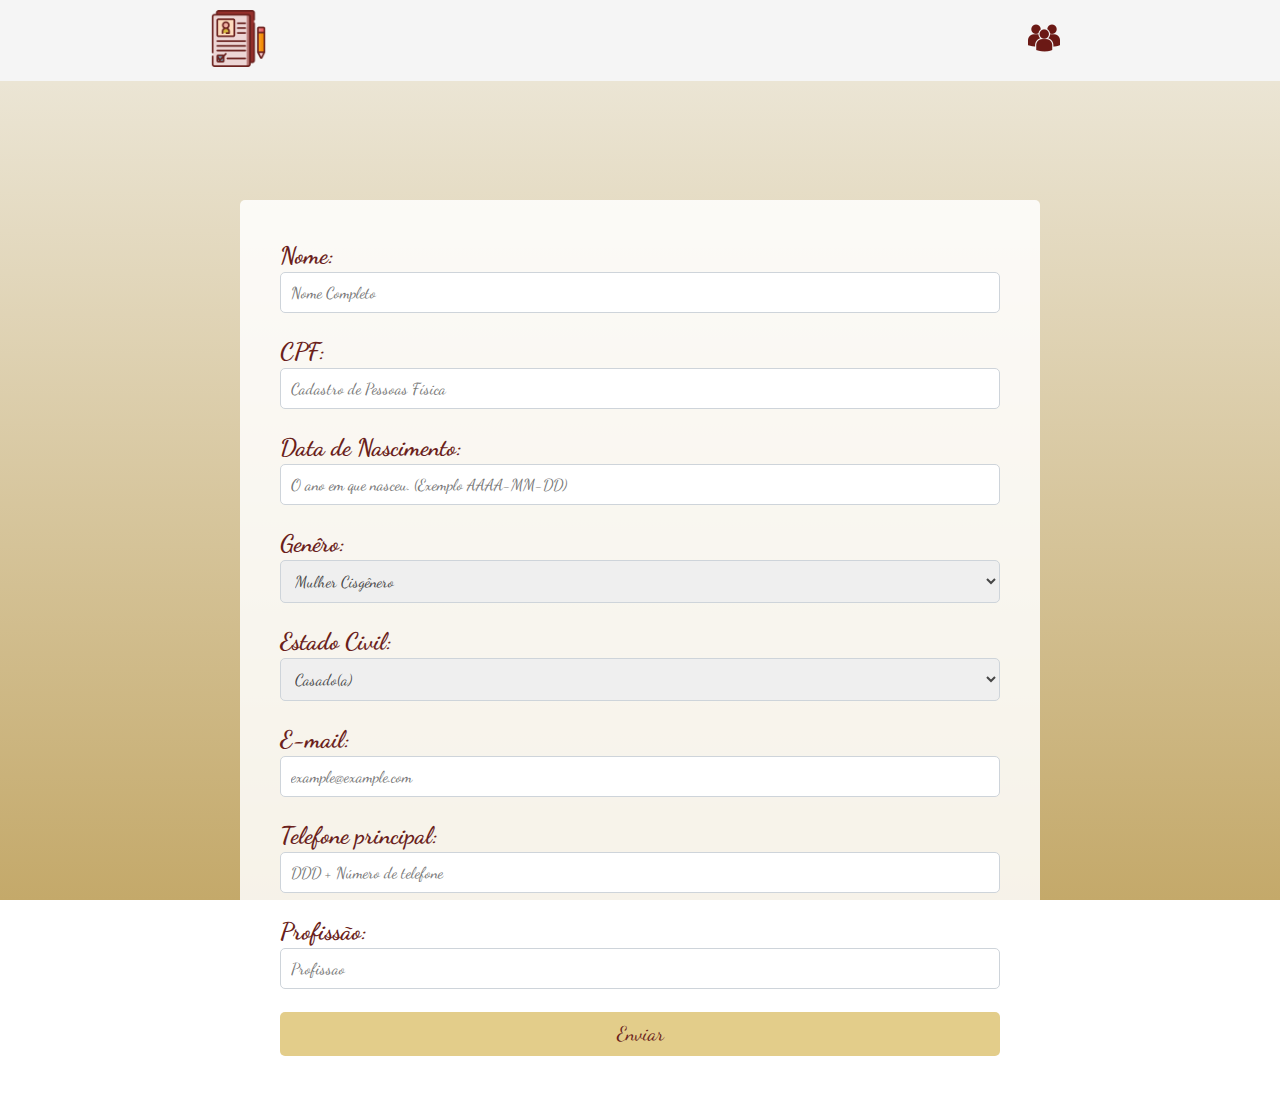
<file: cadastro-cliente.html>
<!DOCTYPE html>
<html lang="PT-BR">
  <head>
    <meta charset="UTF-8">
    <meta http-equiv="X-UA-Compatible" content="IE=edge">
    <meta name="viewport" content="width=device-width, initial-scale=1.0">
    <link rel="shortcut icon" href="images/cadastro.png" type="image/x-icon">
    <link rel="stylesheet" href="style/cadastro-cliente.css">
    <title>Cravo&Canela - Cadastro</title>
  </head>
  <body>
    <header>
      <div>
        <a href="main.html"><img src="images/cadastro.png" alt="Logo CravoeCanela"></a>
      </div>
      <ul>
        <li>
          <a class="icones" href="consulta-cliente.html" target="_blank"><img title="Consultar Clientes"             src="images/listar-pessoas.png" alt="ícone de grupo de pessoas que direciona para a página de consulta de clientes"></a>
        </li>
      </ul>
    </header>
    <main>
      <div class="cadastro-cliente">
        <form id="cadastro">
          <div>
            <label for="nome">Nome:</label><br><input type="text" id="nome" name="nome" value=""          placeholder="Nome Completo" required>
          </div>
          <div>
            <label for="cpf">CPF:</label><br><input type="text" id="cpf" name="cpf" value=""          placeholder="Cadastro de Pessoas Física" required>
          </div>
          <div>
            <label for="dataNascimento">Data de Nascimento:</label><br><input type="text"           id="dataNascimento" name="dataNascimento" value="" placeholder="O ano em que nasceu. (Exemplo AAAA-MM-DD)" required>
          </div>
          <div>
            <label for="genero">Genêro:</label><br><select id="genero" name="genero">
              <option value="FEMCIS">Mulher Cisgênero</option>
              <option value="FEMTRANS">Mulher Transgênero</option>
              <option value="MASCIS">Homem Cisgênero</option>
              <option value="MASTRANS">Homem Transgênero</option>
              <option value="NAOBINARIO">Não Binário</option>
              <option value="OUTROS">Outros</option>
            </select>
          </div>
          <div>
            <label for="estadoCivil">Estado Civil:</label><br>
            <select id="estadoCivil" name="estadoCivil">
              <option value="CASADO">Casado(a)</option>
              <option value="SOLTEIRO">Solteiro(a)</option>
              <option value="DIVORCIADO">Divorciado(a)</option>
              <option value="VIUVO">Viúvo(a)</option>
              <option value="UNIAOESTAVEL">União Estável</option>
              <option value="OUTROS">Outros</option>
            </select>
          </div>
          <div>
            <label for="email">E-mail:</label><br><input type="email" id="email" name="email" value=""             placeholder="example@example.com" required>
          </div>
          <div>
            <label for="telefone">Telefone principal:</label><br><input type="tel" id="telefone" name="telefone"    value="" placeholder="DDD + Número de telefone" required>
          </div>
          <div>
            <label for="profissao">Profissão:</label><br><input type="text" id="profissao"              name="profissao" value="" placeholder="Profissao" required>
          </div>
          <div>
            <input
              onclick=""
              id="enviar"
              type="submit"
              name="enviar"
              value="Enviar"
            />
          </div>
        </form>
      </div>
      <script src="script/cadastro-cliente.js"></script>
      <script src="script/pesquisa-cep.js"></script>
    </main>
  </body>
</html>
</file>
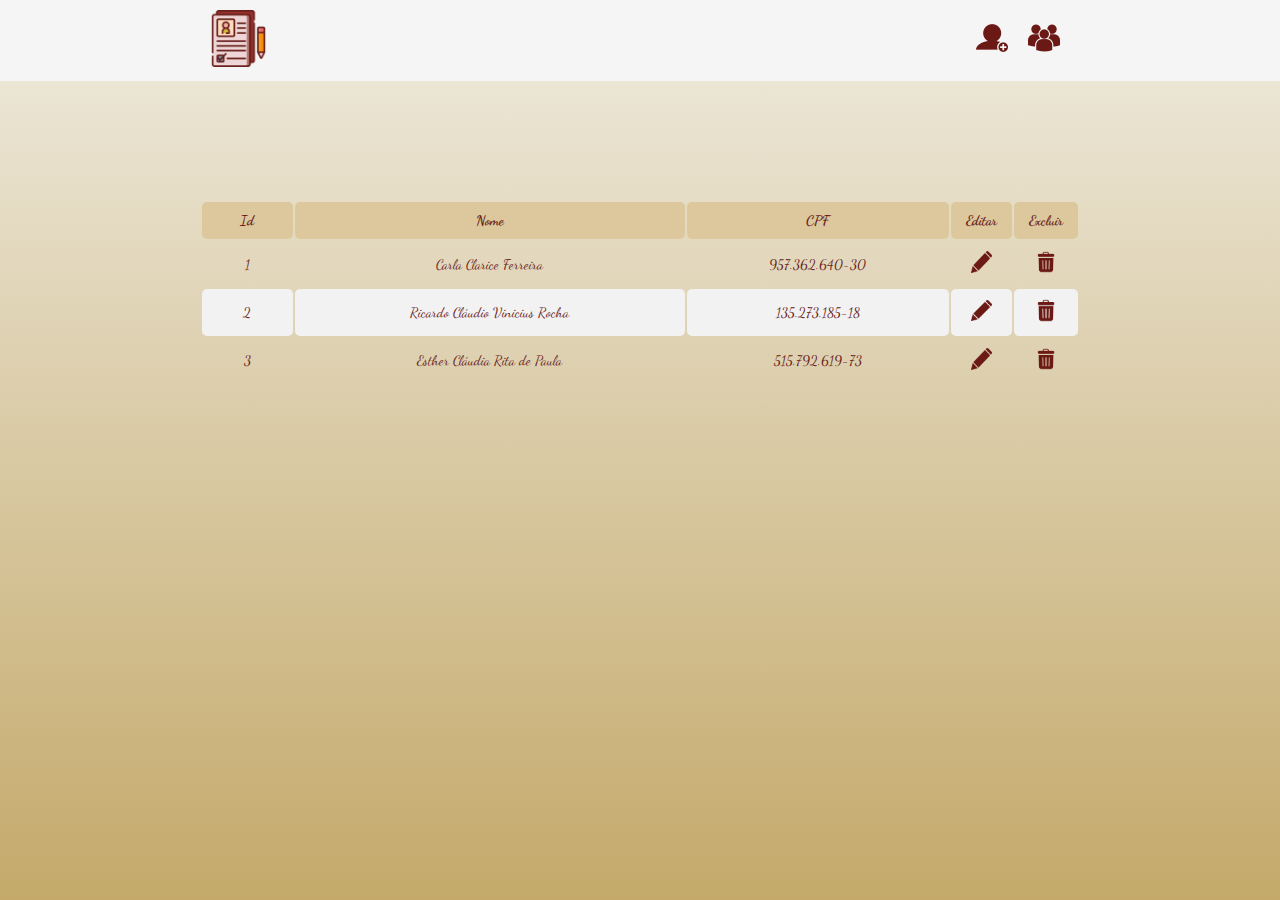
<file: consulta-cliente.html>
<!DOCTYPE html>
<html lang="pt-br">
<head>
    <meta charset="UTF-8"/>
    <meta http-equiv="X-UA-Compatible" content="IE=edge"/>
    <meta name="viewport" content="width=device-width, initial-scale=1.0"/>
    <link rel="stylesheet" href="style/consulta-cliente.css"/>
    <link rel="shortcut icon" href="images/cadastro.png" type="image/x-icon"/>
    <script src="script/consulta-cliente.js"></script>
    <script src="script/cadastro-cliente.js"></script>
    <title>Cravo&Canela - Clientes</title>
</head>
<body page="lista">
    <header>
        <div>
            <img src="images/cadastro.png" alt="Logo CravoeCanela"
              />
        </div>
        <ul>
            <li>
              <a href="cadastro-cliente.html">               
                <img title="Cadastrar Novo Cliente" class="icones" src="images/adicionar-pessoas.png" alt="ícone de pessoa com sinal de mais, que permite adicionar mais clientes"></a>
            </li>
            <li>
                <a class="icones" href="consulta-cliente.html" target="_blank"><img title="Consultar Clientes"             src="images/listar-pessoas.png" alt="ícone de grupo de pessoas que direciona para a página de consulta de clientes"></a>
            </li>
        </ul>
    </header>
    <main>
        <div id="listaCliente">
            <table>
                <thead>
                    <tr>
                        <th>Id</th>
                        <th>Nome</th>
                        <th>CPF</th>
                        <th class="botao">Editar</th>
                        <th class="botao">Excluir</th>
                    </tr>
                </thead>
                <tbody id="listaClienteBody"></tbody>   
            </table>
        </div>
        <form id="cadastroCliente">
            <div>
                <div><label for="nome">Id:</label></div>
                <div>
                    <input type="number" id="id" readonly>
                </div>
            </div>
            
            <div>
                <div><label for="nome">Nome:</label></div>
                <div>
                    <input type="text" id="nome" name="nome" value="" placeholder="Nome Completo" required>
                </div>
            </div>
          
            <div>
                <div><label for="cpf">CPF:</label></div>
                <div>
                    <input type="text" id="cpf" name="cpf" value="" placeholder="Cadastro de Pessoas Física" required>
                </div>
            </div>

            <div>
                <div><label for="dataNascimento">Data de Nascimento:</label></div>
                <div>
                    <input type="text" id="dataNascimento" name="dataNascimento" value="" placeholder="O ano em que nasceu. (Exemplo 01/01/1980)" required>
                </div>
            </div>
            
            <div>
                <div><label for="genero">Genêro:</label></div>
                <div>
                    <select id="genero" name="genero">
                        <option value="FEMCIS">Mulher Cisgênero</option>
                        <option value="FEMTRANS">Mulher Transgênero</option>
                        <option value="MASCIS">Homem Cisgênero</option>
                        <option value="MASTRANS">Homem Transgênero</option>
                        <option value="NAOBINARIO">Não Binário</option>
                        <option value="OUTROS">Outros</option>
                    </select>
                </div>
            </div>
            
            <div>
                <div><label for="estadoCivil">Estado Civil:</label></div>
                <div>
                    <select id="estadoCivil" name="estadoCivil">
                        <option value="CASADO">Casado(a)</option>
                        <option value="SOLTEIRO">Solteiro(a)</option>
                        <option value="DIVORCIADO">Divorciado(a)</option>
                        <option value="VIUVO">Viúvo(a)</option>
                        <option value="UNIAOESTAVEL">União Estável</option>
                        <option value="OUTROS">Outros</option>
                    </select>
                </div>
                </div>
            </div>
           
            <div>
                <div><label for="email">E-mail:</label></div>
                <div>
                    <input type="email" id="email" name="email" value="" placeholder="example@example.com" required>
                </div>
            </div>

            <div>
                <div><label for="telefone">Telefone principal:</label></div>
                <div>
                    <input type="tel" id="telefone" name="telefone" value="" placeholder="DDD + Número de telefone" required>
                </div>
            </div>
            
            <div>
                <div><label for="profissao">Profissão:</label></div>
                <div>
                    <input type="text" id="profissao" name="profissao" value="" placeholder="Profissao" required>
                </div>
            </div>
            <div class="form-botao">
                <div>
                    <button class="enviar" title="Salvar" onclick="" type="button">Salvar</button>
                </div>
                <div>
                    <button class="enviar"  type="button"><a href="consulta-cliente.html">Cancelar</button>
                </div>
            </div>
        </form>
        <script src="script/pesquisa-cep.js"></script>
    </main>
</body>
</html>
</file>
<file: style/cadastro-cliente.css>
@import url('https://fonts.googleapis.com/css2?family=Dancing+Script:wght@400;500;600;700&display=swap');

* {
    font-family: 'Dancing Script', cursive;
    text-decoration: none;
    box-sizing: border-box;
    margin: 0;
    padding: 0;
    color:#6b1f1c;
}

body {
    background: no-repeat center center fixed linear-gradient(to top, #c4a96a, 
    #efebdf);
}

header{
    display: flex;
    justify-content: space-between;
    align-items: center;
    padding: 10px;
    background-color: whitesmoke;
    position: fixed;
    top: 0;
    left: 0;
    width: 100%;
    z-index: 999px;
}

header div img{
    width: 8%;
    margin-left: 200px;
}

header ul{
    display: flex;
    margin-right: 200px;  

}

header ul li {
    padding: 10px;
    margin: 0 0 50px 0x;
}

ul {
    list-style: none;
    font-style: italic;
}

a {
    text-decoration: none;
}

.cadastro-cliente{
    max-width: 800px;
    max-height: 100%;
    background: #ffffffd9;
    margin: 200px auto 10px auto;
    border-radius: 5px;
}

form {
    padding: 30px;
}

form div{ 
    padding: 10px;
}

form label {
  font-size: 1.5rem;
  line-height: 2rem;
  font-weight: bold;
}

input,
select {
  font-size: inherit;
}

input:focus::-webkit-input-placeholder {
color: transparent;
}

input:focus:-moz-placeholder { /* Firefox 18- */
color: transparent;  
}

input:focus::-moz-placeholder {  /* Firefox 19+ */
color: transparent;  
}

input:focus:-ms-input-placeholder {  
color: transparent;  
}

form div input,
form select {
  width: 100%;
  border-radius: 5px;
  padding: 10px;
  border: 1px solid #ced4da;
  margin-bottom: 3px;
}

form input, select{
    width: 100%;
    padding: 5px 5px;
    border-radius: 5px;
    color: #464646;
}

form #enviar{
    font-size: 20px;
    width: 100%;
    padding: 10px 10px;
    background-color: #e3cd8a;
    border-radius: 5px;
    border: none;
    cursor: pointer;
    text-align: center;
    color: #6b1f1c;
}

form #enviar:hover{
    width: 100%;
    color: #fbf4f4;
    background-color: #cbb77b;
}

.endereco{
    margin-top: 30px;
}

@media only screen and (max-width: 1200px) {
    header div img{
        width: 12%;
    }  
}

@media only screen and (max-width: 1080px) {
   
    header div img{
        width: 15%;
        margin-left: 5px;
    }
    
    header ul{
        margin-right: 5px;
    }

    header ul li {
        margin: 0 0 5px 0x;
    }
}

@media only screen and (max-width: 860px) {
    
    header div img{
        width: 12%;
        margin-left: 5px;
    }

    header ul{
        margin-right: 5px;
    }

    header ul li {
        margin: 0 0 5px 0x;
    }
}


@media only screen and (max-width: 480px) {
 
    header div img{
        width: 25%;
        margin-left: 10px;
    }
    
    header ul{
        margin-right: 10px;
    }
    
    header ul li {
        margin: 0 0 10px 0x;
    }
}
</file>
<file: style/consulta-cliente.css>
@import url('https://fonts.googleapis.com/css2?family=Dancing+Script:wght@400;500;600;700&display=swap');

* {
    font-family: 'Dancing Script', cursive;
    text-decoration: none;
    box-sizing: border-box;
    margin: 0;
    padding: 0;
    color:#6b1f1c;
}

header{
    display: flex;
    justify-content: space-between;
    align-items: center;
    padding: 10px;
    background-color: whitesmoke;
    position: fixed;
    top: 0;
    left: 0;
    width: 100%;
    z-index: 999px;
}

header>div> img{
    width: 8%;
    margin-left: 200px;
}

header ul{
    display: flex;
    margin-right: 200px;  

}

header ul li {
    padding: 10px;
    margin: 0 0 50px 0x;
}

ul {
    list-style: none;
    font-style: italic;
}

a {
    text-decoration: none;
}

main{
    margin-top: 200px;
}

#listaCliente {display: none;}

#cadastroCliente {display: none;}

body[page=lista] #listaCliente {display: block;}

body[page=cadastro] #cadastroCliente {display: block;}

body {
    font-family: 'Dancing Script', cursive;
    background: no-repeat center center fixed  linear-gradient(to top, #c4a96a, 
    #efebdf);
    margin: 100px 200px 100px 200px;
}
.listaCliente{
    margin: 0;
}

table {
    width: 100%;
}
  
table th, 
table td {
    font-size: 14px;
    padding: 10px 15px;
    border-radius: 5px;
    border-collapse: collapse;
}

tr:nth-child(even){background-color: #f2f2f2}
  
th {
    background-color: #dcc89c;
    text-align: center;
}

td {
    text-align: center;
}


.botao {
    width: 50px;
}

.botao img {
    width: 70%;
}

button { 
    border:none;
    background-color:transparent;
    cursor: pointer;
}

#cadastroCliente{
    max-width: 800px;
    max-height: 100%;
    background: #ffffffd9;
    margin: auto;
    border-radius: 5px;
}

form {
    padding: 12px;
}

form div{ 
    padding: 5px;
}

form label {
  font-size: 1.5rem;
  line-height: 1rem;
  font-weight: bold;
}

input,
select {
  font-size: inherit;
}


form div input,
form select {
  width: 100%;
  border-radius: 5px;
  padding: 5px;
  border: 1px solid #ced4da;
  margin-bottom: 3px;
}

form input, select{
    width: 100%;
    padding: 5px 5px;
    border-radius: 5px;
    color: #464646;
}

form .enviar{
    font-size: 20px;
    width: 100%;
    padding: 10px 10px;
    background-color: #e3cd8a;
    border-radius: 5px;
    border: none;
    cursor: pointer;
    text-align: center;
    color: #6b1f1c;
}

form .enviar:hover{
    color: #fbf4f4;
    background-color: #cbb77b;
}

.form-botao{
   display: flex;
   
}

.form-botao div{
    margin: auto;
    text-align: center;
    width: 100%;
    
 }

form .enviar{
    font-size: 20px;
    width: 100%;
    padding: 10px 10px;
    background-color: #e3cd8a;
    border-radius: 5px;
    border: none;
    cursor: pointer;
    text-align: center;
    color: #6b1f1c;
}

form .enviar:hover{
    width: 100%;
    color: #fbf4f4;
    background-color: #cbb77b;
}

@media only screen and (max-width: 1200px) {
    header div img{
        width: 12%;
    }  
}

@media only screen and (max-width: 1080px) {
   
    header div img{
        width: 10%;
        margin-left: 5px;
    }
    
    header ul{
        margin-right: 5px;
    }

    header ul li {
        margin: 0 0 5px 0x;
    }

    main{
        margin-top: 200px;
    }
    
    body {
        margin: 10%;
    }  
    
    table {
        width: 100%;
    }

    table th, 
    table td {
        font-size: 12px;
        border-radius: 5px;
        border-collapse: collapse;
    }

    .botao {
        width: 30px;
    }
    
    .botao img {
        width: 50%;
    }
}

@media only screen and (max-width: 860px) {
    
    header div img{
        width: 12%;
        margin-left: 5px;
    }

    header ul{
        margin-right: 5px;
    }

    header ul li {
        margin: 0 0 5px 0x;
    }

    main{
        margin-top: 200px;
    }
    
    body {
        margin: 10%;
    }  
    
    table {
        width: 100%;
    }

    table th, 
    table td {
        font-size: 12px;
        border-radius: 5px;
        border-collapse: collapse;
    }

    .botao {
        width: 30px;
    }
    
    .botao img {
        width: 50%;
    }
}



@media only screen and (max-width: 480px) {
 
    header div img{
        width: 25%;
        margin-left: 10px;
    }
    
    header ul{
        margin-right: 10px;
    }
    
    header ul li {
        margin: 0 0 10px 0x;
    }

    main{
        margin-top: 100px;
    }
    
    body {
        margin: 30px;
    }  
    
    table {
        width: auto;
    }

    table th, 
    table td {
        font-size: 10px;
        padding: 5px 5px;
        border-radius: 5px;
        border-collapse: collapse;
    }

    .botao {
        width: 30px;
    }
    
    .botao img {
        width: 50%;
    }

}
</file>
